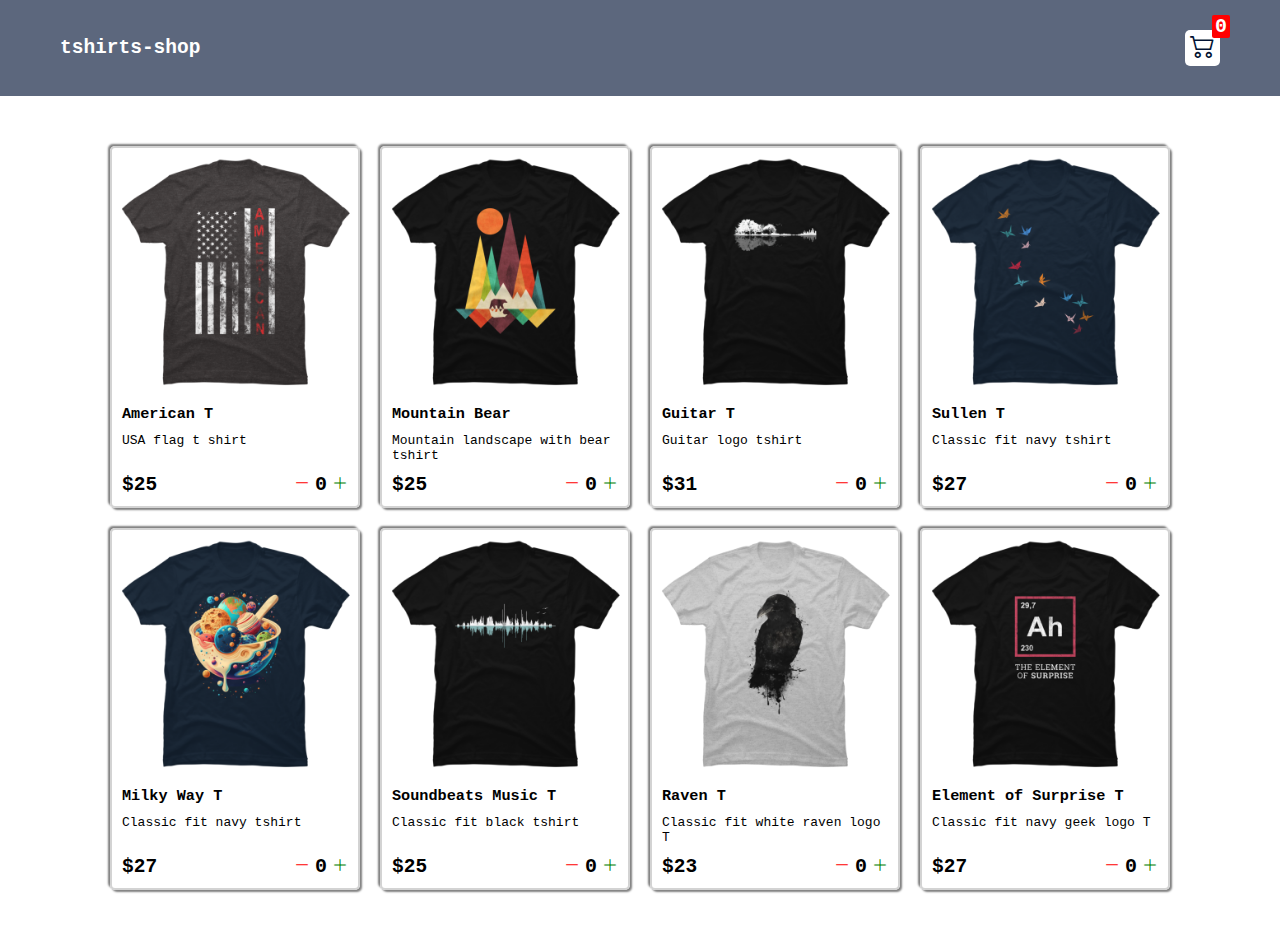
<file: index.html>
<!DOCTYPE html>
<html lang="en">
<head>
    <meta charset="UTF-8">
    <meta http-equiv="X-UA-Compatible" content="IE=edge">
    <meta name="viewport" content="width=device-width, initial-scale=1.0">
    <link rel="stylesheet" href="style.css">
    <link rel="stylesheet" href="https://cdn.jsdelivr.net/npm/bootstrap-icons@1.10.5/font/bootstrap-icons.css">
    <title>tshirts-store</title>
</head>
<body>
    <div class="navbar">
        <h2>tshirts-shop</h2>

        <div class="cart">
            <i class="bi bi-cart2"></i>
            <div class="cartAmount">0</div>
        </div>
    </div>

    <div class="shop" id="shop"></div>

    <div class="modal">
        <div class="content">
            <div class="close-btn">
                <i class="bi bi-x"></i>
            </div>
            <h3>Because we appreciate you</h3>
            <h1>Here's 15% off</h1>
            <h3>Your order</h3>
            <form class="form">
                <input class="input" type="email" placeholder="enter your email address">
            </form>
        </div>
    </div>

    <script src="index.js" type="module"></script>
    <script src="cart.js" type="module"></script>
</body>
</html>
</file>
<file: style.css>
* {
    margin: 0;
    padding: 0;
    box-sizing: border-box;
}

body {
    font-family: monospace;
}

.navbar {
    background-color: #5C677D;
    color: #ffffff;
    padding: 30px 60px;
    display: flex;
    justify-content: space-between;
    align-items: center;
}

.cart {
    position: relative;
    background-color: #ffffff;
    color: #001233;
    padding: 3px 5px;
    border-radius: 5px;
    cursor: pointer;
    transition: all 1s ease-in-out;
}

.navbar .cart:hover {
    background-color: #001233;
    color: #ffffff;
    transform: scale(1.2);
}

.cart i {
    font-size: 25px; 
    font-weight: bold;  
}

.cartAmount {
    position: absolute;
    top: -15px;
    right: -10px;
    font-size: 20px;
    color: white;
    background-color: red;
    padding: 0 3px;
    font-weight: bold;
    border-radius: 2px;   
}

.shop {
    width: 80%;
    margin: 50px auto;
    display: grid;
    grid-template-columns: repeat(4, 250px);
    gap: 20px;
    justify-content: center;
   
}

.item {
    border: 2px solid lightgray;
    border-radius: 5px;
    display: flex;
    flex-direction: column;
    box-shadow: 2px 2px 2px gray, -2px -2px 2px gray;
    transition: all 1s ease-in-out;
}

.item:hover {
    transform: scale(1.1);   
}

.details {
    display: flex;
    flex-direction: column;
    padding: 10px;
    gap: 10px;
    flex-grow: 1;
    align-self: stretch;
}

.price-quantity {
    display: flex;
    justify-content: space-between;
    align-items: end;
    flex-grow: 1;
}

.buttons {
    display: flex;
    align-items: center;
    gap: 5px;
    font-weight: bold;
    cursor: pointer;
}

.buttons .bi-plus-lg {
    color: green;
}

.buttons .bi-dash-lg {
    color: red;
}

.buttons .quantity {
    font-size: 20px;
}

/* modal discount offer */
.modal {
    width: 600px;
    position: absolute;
    top: 20%;
    left: 50%;
    transform: translateX(-50%);
    background-color: #011627;
    color: whitesmoke;
    padding: 20px;
    text-align: center;
    display: none;
}

.visible {
    display: block;
}

.modal h3, h1 {
    text-transform: uppercase;
    letter-spacing: 1px;
    line-height: 1.5;
    padding-bottom: 10px;
}

.modal h3 {
    font-size: 20px;
}

.modal h1 {
    font-size: 30px;
}

.form {
    margin: 20px 0;
}

.input {
    text-align: center;
    width: 300px;
    padding: 10px;
    outline: none;
    border: none;
    border-bottom: 2px solid whitesmoke;
    background-color: #011627;
    color: whitesmoke;
    font-weight: 500;
    font-size: 16px;
    letter-spacing: 1px;
    line-height: 1.2;
    font-family: italic;
}

.input::placeholder {
    color: whitesmoke;

}

.close-btn {
    position: absolute;
    top: 5px;
    right: 10px;
    font-size: 20px;
    font-weight: bolder;
    cursor: pointer;
}

.close-btn:hover {
    transform: scale(1.5);
    transition: all 1s ease-in-out;
}
</file>
